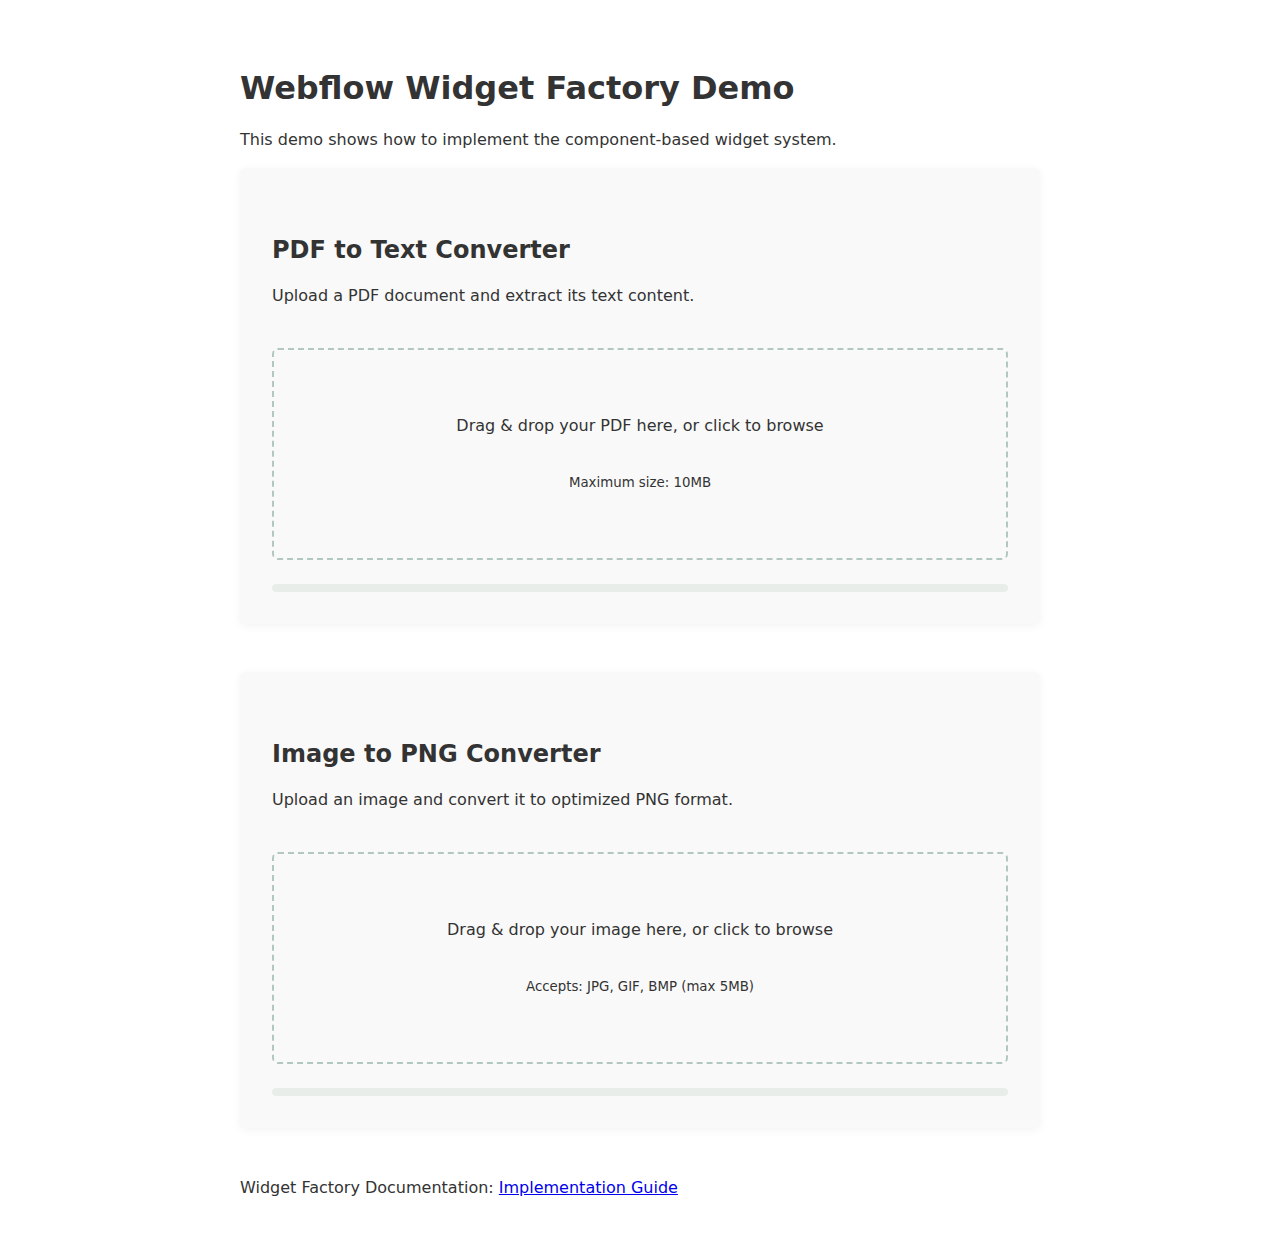
<file: widgets/demo/index.html>
<!DOCTYPE html>
<html lang="en">
<head>
  <meta charset="UTF-8">
  <meta name="viewport" content="width=device-width, initial-scale=1.0">
  <title>Webflow Widget Factory Demo</title>
  <style>
    :root {
      --brand-hue: 210;
      --brand-primary: hsl(var(--brand-hue), 80%, 50%);
      --brand-accent: hsl(var(--brand-hue), 70%, 60%);
      --progress-height: 8px;
      --border-radius: 6px;
      --font-family: system-ui, -apple-system, BlinkMacSystemFont, 'Segoe UI', Roboto, sans-serif;
    }
    
    body {
      font-family: var(--font-family);
      line-height: 1.5;
      max-width: 800px;
      margin: 0 auto;
      padding: 2rem;
      color: #333;
    }
    
    h1, h2, h3 {
      margin-top: 2rem;
      margin-bottom: 1rem;
    }
    
    p {
      margin-bottom: 1rem;
    }
    
    /* WidgetShell styles */
    [data-component="WidgetShell"] {
      display: flex;
      flex-direction: column;
      gap: 1.5rem;
      padding: 2rem;
      border-radius: var(--border-radius);
      background-color: #f9f9f9;
      box-shadow: 0 2px 10px rgba(0, 0, 0, 0.05);
      margin-bottom: 3rem;
    }
    
    /* FileInput styles */
    [data-component="FileInput"] {
      width: 100%;
    }
    
    .dropzone {
      display: flex;
      flex-direction: column;
      align-items: center;
      justify-content: center;
      min-height: 160px;
      border: 2px dashed #b3c7c2;
      border-radius: var(--border-radius);
      padding: 1.5rem;
      text-align: center;
      transition: background-color 0.2s, border-color 0.2s;
      position: relative;
    }
    
    .dropzone:hover, .dropzone.dragover {
      background-color: rgba(0, 0, 0, 0.02);
      border-color: var(--brand-accent);
    }
    
    .dropzone input[type="file"] {
      position: absolute;
      width: 100%;
      height: 100%;
      opacity: 0;
      cursor: pointer;
    }
    
    /* ProgressBar styles */
    [data-component="ProgressBar"] {
      width: 100%;
    }
    
    .progress-wrapper {
      width: 100%;
      height: var(--progress-height);
      background-color: #e8edea;
      border-radius: var(--progress-height);
      overflow: hidden;
    }
    
    .progress-bar {
      height: 100%;
      width: 0%;
      background-color: var(--brand-accent);
      transition: width 0.3s ease;
    }
    
    .progress-bar.waiting {
      animation: pulse 1.5s infinite;
    }
    
    .progress-bar.error {
      background-color: #f44336;
    }
    
    @keyframes pulse {
      0% { opacity: 0.6; }
      50% { opacity: 1; }
      100% { opacity: 0.6; }
    }
    
    /* ResultCard styles */
    [data-component="ResultCard"] {
      display: none;
      padding: 1.5rem;
      border-radius: var(--border-radius);
      background-color: #fff;
      border: 1px solid #e0e0e0;
    }
    
    [data-result="headline"] {
      margin-top: 0;
      margin-bottom: 1rem;
    }
    
    [data-result="text"] {
      white-space: pre-wrap;
      background-color: #f5f5f5;
      padding: 1rem;
      border-radius: var(--border-radius);
      max-height: 300px;
      overflow-y: auto;
      font-family: monospace;
      font-size: 14px;
    }
    
    [data-result="single-link"] {
      display: inline-block;
      margin-top: 1rem;
      padding: 0.5rem 1rem;
      background-color: var(--brand-primary);
      color: white;
      text-decoration: none;
      border-radius: var(--border-radius);
      font-weight: 500;
    }
    
    [data-result="link-list"] {
      list-style: none;
      padding: 0;
      margin: 1rem 0 0 0;
    }
    
    [data-result="link-list"] li {
      margin-bottom: 0.5rem;
    }
    
    [data-result="link-list"] a {
      display: inline-block;
      padding: 0.5rem 1rem;
      background-color: var(--brand-primary);
      color: white;
      text-decoration: none;
      border-radius: var(--border-radius);
      font-weight: 500;
    }
    
    /* Apply theme hue when set */
    [data-theme-hue] {
      --brand-hue: attr(data-theme-hue number, 210);
    }
  </style>
</head>
<body>
  <h1>Webflow Widget Factory Demo</h1>
  <p>This demo shows how to implement the component-based widget system.</p>
  
  <!-- PDF to Text Widget -->
  <section data-component="WidgetShell" 
           data-widget-id="pdf-to-text"
           data-presign-endpoint="https://hook.us1.make.com/gdcgg8ryb664x79ueclrbnjpj8f7k1wn"
           data-process-endpoint="https://hook.us1.make.com/mq6panopy0wdk7cuq94xkt9tf2lhriup"
           data-theme-hue="210">
    
    <div>
      <h2>PDF to Text Converter</h2>
      <p>Upload a PDF document and extract its text content.</p>
    </div>
    
    <!-- File Input Component -->
    <div data-component="FileInput" data-max-size="10">
      <div class="dropzone">
        <input type="file" accept=".pdf">
        <p>Drag &amp; drop your PDF here, or click to browse</p>
        <p><small>Maximum size: 10MB</small></p>
      </div>
    </div>
    
    <!-- Progress Bar Component -->
    <div data-component="ProgressBar">
      <div class="progress-wrapper">
        <div class="progress-bar"></div>
      </div>
    </div>
    
    <!-- Result Card Component -->
    <div data-component="ResultCard" data-default-kind="text">
      <h3 data-result="headline">Success!</h3>
      <div data-result="text"></div>
      <a data-result="single-link" href="#" target="_blank">Download</a>
      <ul data-result="link-list"></ul>
    </div>
  </section>
  
  <!-- Image Conversion Widget -->
  <section data-component="WidgetShell"
           data-widget-id="image-to-png"
           data-presign-endpoint="https://hook.us1.make.com/gdcgg8ryb664x79ueclrbnjpj8f7k1wn"
           data-process-endpoint="https://hook.us1.make.com/mq6panopy0wdk7cuq94xkt9tf2lhriup"
           data-theme-hue="280">
    
    <div>
      <h2>Image to PNG Converter</h2>
      <p>Upload an image and convert it to optimized PNG format.</p>
    </div>
    
    <!-- File Input Component -->
    <div data-component="FileInput" data-max-size="5">
      <div class="dropzone">
        <input type="file" accept=".jpg,.jpeg,.gif,.bmp">
        <p>Drag &amp; drop your image here, or click to browse</p>
        <p><small>Accepts: JPG, GIF, BMP (max 5MB)</small></p>
      </div>
    </div>
    
    <!-- Progress Bar Component -->
    <div data-component="ProgressBar">
      <div class="progress-wrapper">
        <div class="progress-bar"></div>
      </div>
    </div>
    
    <!-- Result Card Component -->
    <div data-component="ResultCard" data-default-kind="singleUrl">
      <h3 data-result="headline">Conversion Complete</h3>
      <div data-result="text"></div>
      <a data-result="single-link" href="#" target="_blank">Download PNG</a>
      <ul data-result="link-list"></ul>
    </div>
  </section>
  
  <footer>
    <p>Widget Factory Documentation: <a href="../core/WEBFLOW-IMPLEMENTATION-GUIDE.md">Implementation Guide</a></p>
  </footer>
  
  <script type="module">
    import WidgetController from '../core/widget.js';
    // The controller auto-initializes on DOMContentLoaded
    
    // Example of adding custom event listeners
    document.querySelector('[data-widget-id="pdf-to-text"]').addEventListener('process:success', (e) => {
      console.log('PDF processing results:', e.detail);
    });
  </script>
</body>
</html>
</file>
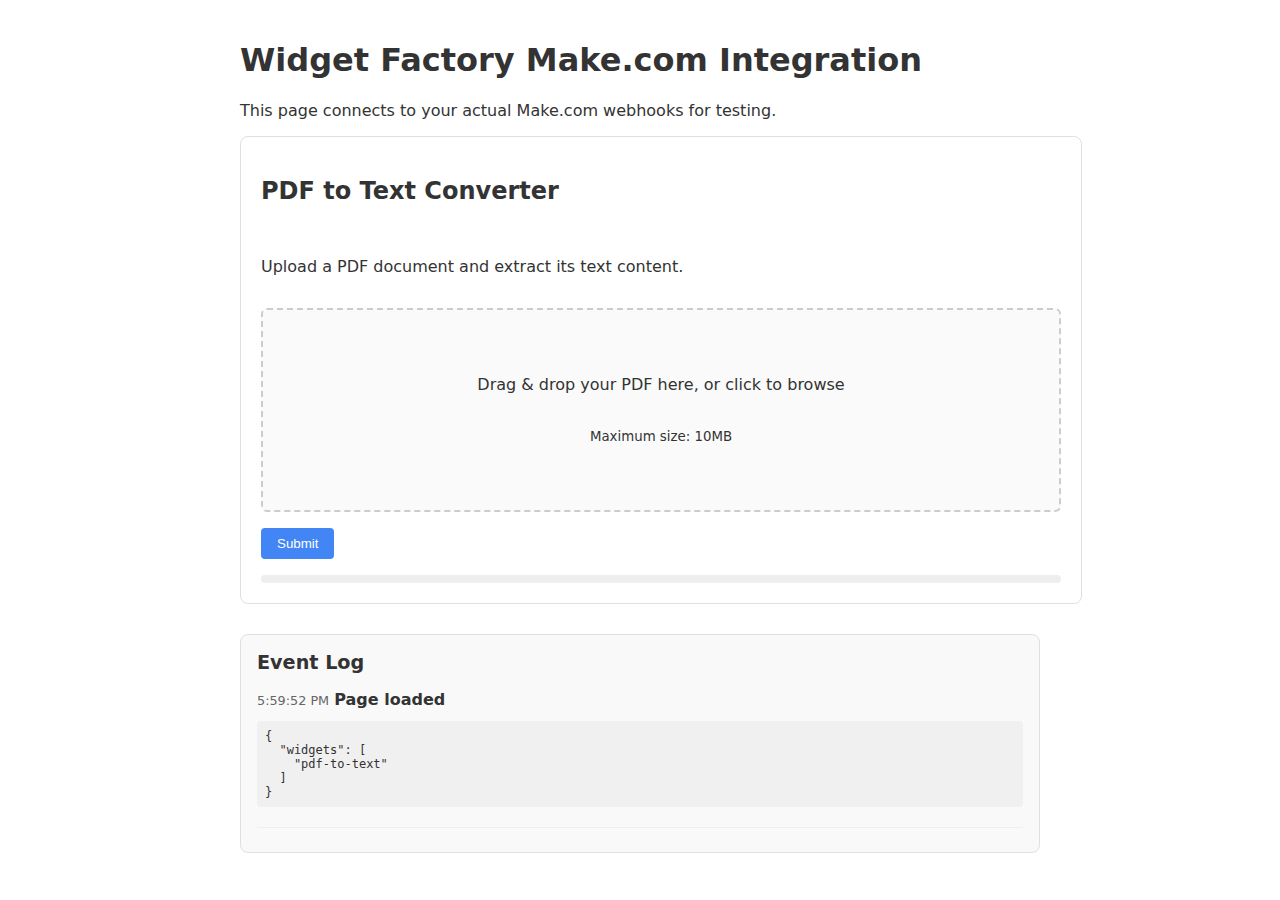
<file: widgets/live-test/index.html>
<!DOCTYPE html>
<html lang="en">
<head>
  <meta charset="UTF-8">
  <meta name="viewport" content="width=device-width, initial-scale=1.0">
  <title>Widget Factory Make.com Integration</title>
  <style>
    body {
      font-family: system-ui, -apple-system, sans-serif;
      max-width: 800px;
      margin: 0 auto;
      padding: 20px;
      color: #333;
    }
    
    /* WidgetShell styles */
    [data-component="WidgetShell"] {
      max-width: 100%;
      width: 100%;
      display: flex;
      flex-direction: column;
      gap: 16px;
      border: 1px solid #e0e0e0;
      border-radius: 8px;
      padding: 20px;
      margin-bottom: 30px;
    }
    
    /* FileInput styles */
    [data-component="FileInput"] {
      width: 100%;
    }
    
    .dropzone {
      position: relative;
      display: flex;
      flex-direction: column;
      align-items: center;
      justify-content: center;
      min-height: 160px;
      border: 2px dashed #ccc;
      border-radius: 6px;
      padding: 20px;
      text-align: center;
      transition: all 0.2s;
      background-color: rgba(0, 0, 0, 0.02);
    }
    
    .dropzone:hover, .dropzone.dragover {
      border-color: #4285f4;
      background-color: rgba(66, 133, 244, 0.05);
    }
    
    .dropzone input[type="file"] {
      position: absolute;
      width: 100%;
      height: 100%;
      opacity: 0;
      cursor: pointer;
      top: 0;
      left: 0;
      z-index: 1;
    }
    
    /* ProgressBar styles */
    [data-component="ProgressBar"] {
      width: 100%;
    }
    
    .progress-wrapper {
      width: 100%;
      height: 8px;
      background-color: #eee;
      border-radius: 4px;
      overflow: hidden;
    }
    
    .progress-bar {
      height: 100%;
      width: 0%;
      background-color: #4285f4;
      transition: width 0.3s ease;
    }
    
    .progress-bar.waiting {
      animation: progress-pulse 1.5s infinite;
    }
    
    .progress-bar.error {
      background-color: #f44336;
    }
    
    @keyframes progress-pulse {
      0% { opacity: 0.6; }
      50% { opacity: 1; }
      100% { opacity: 0.6; }
    }
    
    /* ResultCard styles */
    [data-component="ResultCard"] {
      border: 1px solid #ddd;
      border-radius: 6px;
      padding: 20px;
      background-color: white;
      width: 100%;
      display: none;
    }
    
    [data-result="headline"] {
      margin-top: 0;
      margin-bottom: 16px;
    }
    
    [data-result="text"] {
      white-space: pre-wrap;
      background-color: #f5f5f5;
      padding: 15px;
      border-radius: 6px;
      max-height: 300px;
      overflow-y: auto;
      font-family: monospace;
      font-size: 14px;
      line-height: 1.5;
    }
    
    [data-result="text"].widget-error {
      color: #f44336;
    }
    
    .widget-copy {
      margin-top: 10px;
      padding: 6px 12px;
      background-color: #f5f5f5;
      border: 1px solid #ddd;
      border-radius: 4px;
      cursor: pointer;
    }
    
    [data-result="single-link"] {
      display: inline-block;
      margin-top: 15px;
      padding: 8px 16px;
      background-color: #4285f4;
      color: white;
      text-decoration: none;
      border-radius: 4px;
      transition: background-color 0.2s;
    }
    
    [data-result="single-link"]:hover {
      background-color: #3367d6;
    }
    
    [data-result="link-list"] {
      list-style: none;
      padding: 0;
      margin: 15px 0 0 0;
    }
    
    [data-result="link-list"] li {
      margin-bottom: 8px;
    }
    
    [data-result="link-list"] a {
      display: inline-block;
      padding: 8px 16px;
      background-color: #4285f4;
      color: white;
      text-decoration: none;
      border-radius: 4px;
      transition: background-color 0.2s;
    }
    
    [data-result="link-list"] a:hover {
      background-color: #3367d6;
    }
    
    button[type="submit"] {
      align-self: flex-start;
      padding: 8px 16px;
      background-color: #4285f4;
      color: white;
      border: none;
      border-radius: 4px;
      cursor: pointer;
      transition: background-color 0.2s;
    }
    
    button[type="submit"]:hover {
      background-color: #3367d6;
    }
    
    button[type="submit"]:disabled {
      opacity: 0.5;
      cursor: not-allowed;
    }
    
    /* Event log */
    .event-log {
      border: 1px solid #e0e0e0;
      border-radius: 8px;
      padding: 16px;
      margin-top: 30px;
      background-color: #f9f9f9;
    }
    
    .event-log h2 {
      margin-top: 0;
      font-size: 1.2em;
    }
    
    .event {
      margin-bottom: 8px;
      padding-bottom: 8px;
      border-bottom: 1px solid #eee;
    }
    
    .event-time {
      color: #666;
      font-size: 0.8em;
    }
    
    pre {
      background-color: #f0f0f0;
      padding: 8px;
      border-radius: 4px;
      font-size: 12px;
      overflow-x: auto;
    }
  </style>
</head>
<body>
  <h1>Widget Factory Make.com Integration</h1>
  <p>This page connects to your actual Make.com webhooks for testing.</p>
  
  <!-- PDF to Text Widget -->
  <div data-component="WidgetShell" 
       data-widget-id="pdf-to-text"
       data-output-type="text"
       data-presign-endpoint="https://hook.us1.make.com/gdcgg8ryb664x79ueclrbnjpj8f7k1wn"
       data-process-endpoint="https://hook.us1.make.com/mq6panopy0wdk7cuq94xkt9tf2lhriup">
    
    <h2>PDF to Text Converter</h2>
    <p>Upload a PDF document and extract its text content.</p>
    
    <div data-component="FileInput" data-max-size="10">
      <div class="dropzone" style="position: relative;">
        <input type="file" accept=".pdf">
        <p>Drag & drop your PDF here, or click to browse</p>
        <p><small>Maximum size: 10MB</small></p>
      </div>
    </div>
    
    <button type="submit">Submit</button>
    
    <div data-component="ProgressBar">
      <div class="progress-wrapper">
        <div class="progress-bar"></div>
      </div>
    </div>
    
    <div data-component="ResultCard">
      <h3 data-result="headline">Results</h3>
      <div data-result="text"></div>
      <a data-result="single-link" href="#" target="_blank" style="display: none;">Download</a>
      <button class="widget-copy">Copy</button>
    </div>
  </div>
  
  <div class="event-log">
    <h2>Event Log</h2>
    <div id="events"></div>
  </div>

  <script>
    class WidgetController {
      constructor(shellSelector = '[data-component="WidgetShell"]') {
        // Find widget shell
        this.shell = typeof shellSelector === 'string' 
          ? document.querySelector(shellSelector) 
          : shellSelector;
        
        if (!this.shell) {
          console.error('Widget shell not found');
          return;
        }
        
        // Find components
        this.input = this.shell.querySelector('[data-component="FileInput"] input[type=file]');
        this.progressBar = this.shell.querySelector('[data-component="ProgressBar"] .progress-bar');
        this.resultCard = this.shell.querySelector('[data-component="ResultCard"]');
        this.submitBtn = this.shell.querySelector('button[type="submit"]');
        
        // Get configuration
        this.widgetId = this.shell.dataset.widgetId || '';
        this.presignEndpoint = this.shell.dataset.presignEndpoint || 'https://hook.us1.make.com/gdcgg8ryb664x79ueclrbnjpj8f7k1wn';
        this.processEndpoint = this.shell.dataset.processEndpoint || 'https://hook.us1.make.com/mq6panopy0wdk7cuq94xkt9tf2lhriup';
        this.outputType = this.shell.dataset.outputType || 'file';
        this.maxFileSize = parseInt(this.shell.querySelector('[data-component="FileInput"]')?.dataset.maxSize || '5') * 1024 * 1024;
        
        // Anonymous ID
        this.anonId = localStorage.anonId || (localStorage.anonId = crypto.randomUUID());
        
        // Initialize if all components are present
        if (this.input && this.progressBar && this.resultCard && this.submitBtn) {
          this.bindEvents();
          console.log('Widget initialized:', this.widgetId);
        } else {
          console.error('Widget initialization failed: Missing components');
        }
      }
      
      bindEvents() {
        // Submit button
        this.submitBtn.addEventListener('click', this.handleSubmit.bind(this));
        
        // Drag and drop
        const dropzone = this.shell.querySelector('.dropzone');
        if (dropzone) {
          dropzone.addEventListener('dragover', e => {
            e.preventDefault();
            dropzone.classList.add('dragover');
          });
          
          dropzone.addEventListener('dragleave', () => {
            dropzone.classList.remove('dragover');
          });
          
          dropzone.addEventListener('drop', e => {
            e.preventDefault();
            dropzone.classList.remove('dragover');
            
            if (e.dataTransfer.files.length) {
              this.input.files = e.dataTransfer.files;
            }
          });
        }
        
        // Copy buttons
        const copyBtn = this.shell.querySelector('.widget-copy');
        if (copyBtn) {
          copyBtn.addEventListener('click', () => {
            const text = this.shell.querySelector('[data-result="text"]').textContent;
            navigator.clipboard.writeText(text)
              .then(() => {
                copyBtn.textContent = 'Copied!';
                setTimeout(() => copyBtn.textContent = 'Copy', 1500);
              });
          });
        }
      }
      
      handleSubmit() {
        const file = this.input.files[0];
        if (!file) {
          alert('Please select a file');
          return;
        }
        
        if (file.size > this.maxFileSize) {
          alert(`File is too large. Maximum size is ${this.maxFileSize / 1024 / 1024}MB.`);
          return;
        }
        
        this.dispatchWidgetEvent('input:ready');
        this.processFile(file);
      }
      
      async processFile(file) {
        // Disable submit button
        this.submitBtn.disabled = true;
        this.submitBtn.textContent = 'Processing...';
        
        try {
          // Generate file key
          const ext = file.name.split('.').pop() || '';
          const fileKey = `uploads/${this.widgetId}/${crypto.randomUUID()}.${ext}`;
          
          // Log the event
          logEvent('File selected', { 
            name: file.name, 
            size: file.size, 
            type: file.type,
            fileKey: fileKey
          });
          
          // Step 1: Get presigned URL
          this.dispatchWidgetEvent('upload:progress', { percent: 5 });
          logEvent('Presign request', { 
            endpoint: this.presignEndpoint,
            fileKey: fileKey
          });
          
          const presignResponse = await fetch(this.presignEndpoint, {
            method: 'POST',
            headers: { 'Content-Type': 'application/json' },
            body: JSON.stringify({
              fileKey,
              mime: file.type,
              size: file.size,
              anon_id: this.anonId,
              widget_id: this.widgetId
            })
          });
          
          if (!presignResponse.ok) {
            throw new Error(`Failed to get presigned URL: ${presignResponse.status}`);
          }
          
          const { uploadUrl } = await presignResponse.json();
          logEvent('Presign response', { uploadUrl, fileKey });
          
          // Step 2: Upload file
          this.dispatchWidgetEvent('upload:progress', { percent: 20 });
          logEvent('Upload started', { url: uploadUrl });
          
          // Upload with progress tracking
          await this.uploadFile(uploadUrl, file);
          
          // Step 3: Process file
          this.dispatchWidgetEvent('upload:progress', { percent: 90 });
          this.dispatchWidgetEvent('upload:done', { keys: [fileKey] });
          logEvent('Processing started', { 
            endpoint: this.processEndpoint,
            fileKey: fileKey 
          });
          
          const processResponse = await fetch(this.processEndpoint, {
            method: 'POST',
            headers: { 'Content-Type': 'application/json' },
            body: JSON.stringify({
              fileKey,
              anonId: this.anonId,
              widget_id: this.widgetId
            })
          });
          
          if (!processResponse.ok) {
            throw new Error(`Processing failed: ${processResponse.status}`);
          }
          
          // Step 4: Handle response
          await this.handleResponse(processResponse);
          this.dispatchWidgetEvent('upload:progress', { percent: 100 });
          
        } catch (error) {
          console.error('Error:', error);
          this.dispatchWidgetEvent('process:error', { error: error.message });
          
          // Show error in result card
          const textEl = this.resultCard.querySelector('[data-result="text"]');
          if (textEl) {
            textEl.textContent = `Error: ${error.message}`;
            textEl.classList.add('widget-error');
            this.resultCard.style.display = 'block';
          }
          
          logEvent('Error', { message: error.message });
        } finally {
          // Re-enable submit button
          this.submitBtn.disabled = false;
          this.submitBtn.textContent = 'Submit';
        }
      }
      
      // Upload file with progress tracking
      async uploadFile(uploadUrl, file) {
        return new Promise((resolve, reject) => {
          const xhr = new XMLHttpRequest();
          
          xhr.upload.addEventListener('progress', (event) => {
            if (event.lengthComputable) {
              const percent = Math.round((event.loaded / event.total) * 100);
              const adjustedPercent = 20 + Math.floor(percent * 0.7); // Scale to 20%-90%
              this.dispatchWidgetEvent('upload:progress', { percent: adjustedPercent });
            }
          });
          
          xhr.addEventListener('load', () => {
            if (xhr.status >= 200 && xhr.status < 300) {
              logEvent('Upload complete');
              resolve();
            } else {
              reject(new Error(`Upload failed with status ${xhr.status}`));
            }
          });
          
          xhr.addEventListener('error', () => reject(new Error('Network error during upload')));
          xhr.addEventListener('abort', () => reject(new Error('Upload aborted')));
          
          xhr.open('PUT', uploadUrl);
          
          if (file.type) {
            xhr.setRequestHeader('Content-Type', file.type);
          }
          
          xhr.send(file);
        });
      }
      
      // Handle response based on output type
      async handleResponse(response) {
        // Remove waiting animation
        this.progressBar.classList.remove('waiting');
        
        // Get references to result card elements
        const headline = this.resultCard.querySelector('[data-result="headline"]');
        const textContent = this.resultCard.querySelector('[data-result="text"]');
        const copyBtn = this.resultCard.querySelector('.widget-copy');
        const singleLink = this.resultCard.querySelector('[data-result="single-link"]');
        
        // Process response based on output type
        switch (this.outputType) {
          case 'text': {
            const text = await response.text();
            logEvent('Response (text)', { text: text.slice(0, 100) + '...' });
            
            if (textContent) {
              textContent.textContent = text;
              textContent.style.display = 'block';
            }
            
            if (copyBtn) {
              copyBtn.style.display = 'inline-block';
            }
            break;
          }
          
          case 'json': {
            const data = await response.json();
            logEvent('Response (json)', data);
            
            if (textContent) {
              const txt = (data && typeof data === 'object' && 'text' in data)
                ? data.text
                : JSON.stringify(data, null, 2);
              
              textContent.textContent = txt;
              textContent.style.display = 'block';
            }
            
            if (copyBtn) {
              copyBtn.style.display = 'inline-block';
            }
            break;
          }
          
          case 'file':
          default: {
            const isJson = (response.headers.get('content-type') || '').startsWith('application/json');
            let url;
            
            if (isJson) {
              const data = await response.json();
              logEvent('Response (file/json)', data);
              url = data.downloadUrl;
            } else {
              const blob = await response.blob();
              logEvent('Response (file/blob)', { 
                type: blob.type, 
                size: blob.size 
              });
              url = URL.createObjectURL(blob);
            }
            
            if (singleLink && url) {
              singleLink.href = url;
              singleLink.style.display = 'inline-block';
              
              if (url.startsWith('blob:')) {
                singleLink.addEventListener('click', () => {
                  setTimeout(() => URL.revokeObjectURL(url), 3000);
                }, { once: true });
              }
            }
            break;
          }
        }
        
        // Show the result card
        this.resultCard.style.display = 'block';
        
        // Dispatch success event
        this.dispatchWidgetEvent('process:success', { 
          outputType: this.outputType
        });
      }
      
      dispatchWidgetEvent(eventName, detail = {}) {
        const event = new CustomEvent(eventName, { detail });
        this.shell.dispatchEvent(event);
        logEvent(eventName, detail);
        
        // Handle specific events internally
        switch (eventName) {
          case 'input:ready':
            this.progressBar.style.width = '0%';
            this.progressBar.classList.remove('error');
            this.resultCard.style.display = 'none';
            break;
            
          case 'upload:progress':
            this.progressBar.style.width = `${detail.percent}%`;
            break;
            
          case 'upload:done':
            this.progressBar.classList.add('waiting');
            break;
            
          case 'process:success':
            this.progressBar.classList.remove('waiting');
            break;
            
          case 'process:error':
            this.progressBar.classList.add('error');
            this.progressBar.classList.remove('waiting');
            break;
        }
      }
    }
    
    // Helper for event logging
    function logEvent(name, detail) {
      const eventsContainer = document.getElementById('events');
      const event = document.createElement('div');
      event.className = 'event';
      
      const time = new Date().toLocaleTimeString();
      let detailHtml = '';
      
      if (detail) {
        detailHtml = `<pre>${JSON.stringify(detail, null, 2)}</pre>`;
      }
      
      event.innerHTML = `
        <div>
          <span class="event-time">${time}</span>
          <strong>${name}</strong>
        </div>
        ${detailHtml}
      `;
      
      eventsContainer.prepend(event);
    }
    
    // Initialize widgets when the DOM is ready
    document.addEventListener('DOMContentLoaded', () => {
      // Find all widget shells
      document.querySelectorAll('[data-component="WidgetShell"]').forEach(shell => {
        new WidgetController(shell);
      });
      
      logEvent('Page loaded', { 
        widgets: Array.from(document.querySelectorAll('[data-component="WidgetShell"]')).map(shell => shell.dataset.widgetId)
      });
    });
  </script>
</body>
</html>
</file>
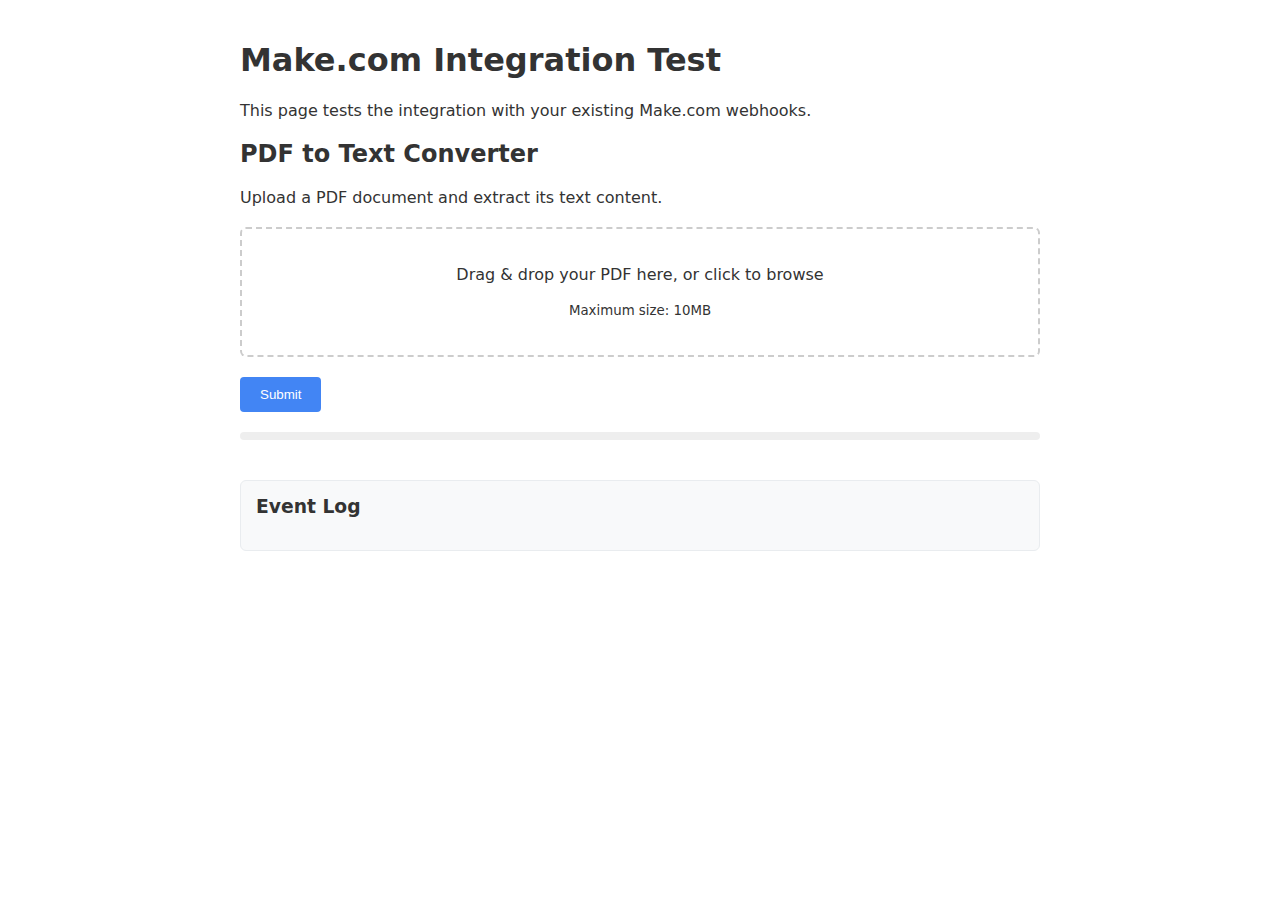
<file: widgets/demo/make-integration-test.html>
<!DOCTYPE html>
<html lang="en">
<head>
  <meta charset="UTF-8">
  <meta name="viewport" content="width=device-width, initial-scale=1.0">
  <title>Make.com Integration Test</title>
  <style>
    body {
      font-family: system-ui, -apple-system, sans-serif;
      max-width: 800px;
      margin: 0 auto;
      padding: 20px;
      color: #333;
    }
    
    .dropzone {
      border: 2px dashed #ccc;
      padding: 20px;
      text-align: center;
      margin: 20px 0;
      border-radius: 6px;
      transition: all 0.2s;
    }
    
    .dropzone:hover, .dropzone.dragover {
      border-color: #4285f4;
      background-color: rgba(66, 133, 244, 0.05);
    }
    
    .progress-wrapper {
      height: 8px;
      background-color: #eee;
      border-radius: 4px;
      overflow: hidden;
      margin: 20px 0;
    }
    
    .progress-bar {
      height: 100%;
      width: 0%;
      background-color: #4285f4;
      transition: width 0.3s ease;
    }
    
    .progress-bar.waiting {
      animation: pulse 1.5s infinite;
    }
    
    .progress-bar.error {
      background-color: #f44336;
    }
    
    @keyframes pulse {
      0% { opacity: 0.6; }
      50% { opacity: 1; }
      100% { opacity: 0.6; }
    }
    
    .result-card {
      border: 1px solid #ddd;
      padding: 20px;
      border-radius: 6px;
      margin: 20px 0;
      display: none;
    }
    
    button {
      background-color: #4285f4;
      color: white;
      border: none;
      padding: 10px 20px;
      border-radius: 4px;
      cursor: pointer;
    }
    
    input[type="file"] {
      position: absolute;
      width: 100%;
      height: 100%;
      opacity: 0;
      cursor: pointer;
      top: 0;
      left: 0;
      z-index: 1;
    }
    
    [data-result="text"] {
      white-space: pre-wrap;
      background-color: #f5f5f5;
      padding: 10px;
      border-radius: 4px;
      font-family: monospace;
      max-height: 300px;
      overflow-y: auto;
    }
    
    [data-result="single-link"] {
      display: inline-block;
      margin-top: 10px;
      padding: 8px 16px;
      background-color: #4285f4;
      color: white;
      text-decoration: none;
      border-radius: 4px;
    }
    
    .widget-copy {
      margin-left: 10px;
      background-color: #f5f5f5;
      color: #333;
      border: 1px solid #ddd;
      padding: 4px 8px;
      font-size: 12px;
    }
    
    /* Log area for events */
    .event-log {
      margin-top: 40px;
      padding: 15px;
      background-color: #f8f9fa;
      border: 1px solid #e9ecef;
      border-radius: 6px;
      max-height: 200px;
      overflow-y: auto;
    }
    
    .event-log h3 {
      margin-top: 0;
    }
    
    .event {
      margin-bottom: 5px;
      padding: 5px;
      border-bottom: 1px solid #e9ecef;
    }
    
    .event-time {
      color: #6c757d;
      font-size: 12px;
    }
  </style>
</head>
<body>
  <h1>Make.com Integration Test</h1>
  <p>This page tests the integration with your existing Make.com webhooks.</p>
  
  <div data-component="WidgetShell" 
       data-widget-id="pdf-to-text"
       data-output-type="text"
       data-presign-endpoint="https://hook.us1.make.com/gdcgg8ryb664x79ueclrbnjpj8f7k1wn"
       data-process-endpoint="https://hook.us1.make.com/mq6panopy0wdk7cuq94xkt9tf2lhriup">
    
    <h2>PDF to Text Converter</h2>
    <p>Upload a PDF document and extract its text content.</p>
    
    <div data-component="FileInput" data-max-size="10">
      <div class="dropzone" style="position: relative;">
        <input type="file" accept=".pdf">
        <p>Drag & drop your PDF here, or click to browse</p>
        <p><small>Maximum size: 10MB</small></p>
      </div>
    </div>
    
    <button type="submit">Submit</button>
    
    <div data-component="ProgressBar">
      <div class="progress-wrapper">
        <div class="progress-bar"></div>
      </div>
    </div>
    
    <div data-component="ResultCard" class="result-card">
      <h3 data-result="headline">Results</h3>
      <div data-result="text"></div>
      <a data-result="single-link" href="#" target="_blank" style="display: none;">Download</a>
      <button class="widget-copy">Copy</button>
    </div>
  </div>
  
  <div class="event-log">
    <h3>Event Log</h3>
    <div id="events"></div>
  </div>
  
  <script type="module">
    import WidgetController from '../core/widget.js';
    
    // Initialize the widget
    const widget = new WidgetController();
    
    // Set up event logging
    const eventsContainer = document.getElementById('events');
    const logEvent = (name, detail) => {
      const event = document.createElement('div');
      event.className = 'event';
      
      const time = new Date().toLocaleTimeString();
      const detailText = detail ? JSON.stringify(detail) : '';
      
      event.innerHTML = `
        <span class="event-time">${time}</span>
        <strong>${name}</strong>
        ${detailText ? `<pre>${detailText}</pre>` : ''}
      `;
      
      eventsContainer.prepend(event);
    };
    
    // Listen for widget events
    const shell = document.querySelector('[data-component="WidgetShell"]');
    
    shell.addEventListener('input:ready', () => {
      logEvent('input:ready');
    });
    
    shell.addEventListener('upload:progress', (e) => {
      logEvent('upload:progress', e.detail);
    });
    
    shell.addEventListener('upload:done', (e) => {
      logEvent('upload:done', e.detail);
    });
    
    shell.addEventListener('process:success', (e) => {
      logEvent('process:success', e.detail);
    });
    
    shell.addEventListener('process:error', (e) => {
      logEvent('process:error', e.detail);
    });
    
    // Add copy button functionality
    const copyBtn = document.querySelector('.widget-copy');
    if (copyBtn) {
      copyBtn.addEventListener('click', () => {
        const text = document.querySelector('[data-result="text"]').textContent;
        navigator.clipboard.writeText(text)
          .then(() => {
            copyBtn.textContent = 'Copied!';
            setTimeout(() => copyBtn.textContent = 'Copy', 1500);
          });
      });
    }
  </script>
</body>
</html>
</file>
